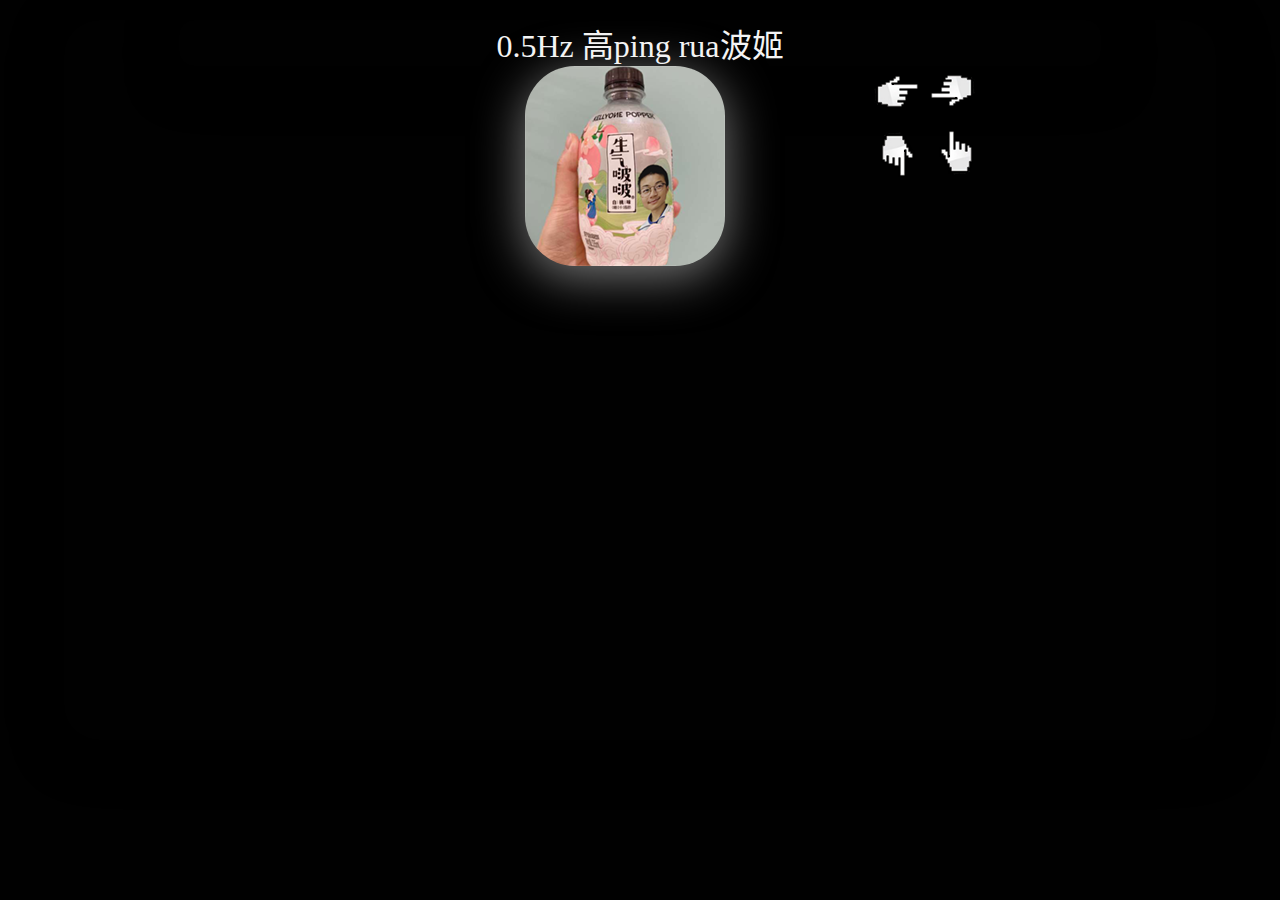
<file: bobo/index.html>
<!DOCTYPE html>
<html lang="zh-CN">

<head>
    <meta charset="UTF-8">
    <meta name="viewport" content="width=device-width, initial-scale=1.0">
    <link rel="stylesheet" href="./CSS/main.css">
    <title>波波网</title>
    <script src="./JS/main.js"></script>
</head>

<body>
    <audio src="./audio/波波滚呐.mp3" id="boboAudio1" controls="controls" hidden="true"></audio>
    <audio src="./audio/波波HDY.mp3" id="boboAudio2" controls="controls" hidden="true"></audio>
    <audio src="./audio/波波别动.mp3" id="boboAudio3" controls="controls" hidden="true"></audio>
    <div class="bobo">
        <h1 class="H1Bobo">0.5Hz 高ping rua波姬</h1>
        <input type="button" class="boboBtn" onclick="boboRua()" />
        <input type="button" class="boboPushRight" onclick="boboPushRight()" />
        <input type="button" class="boboPushLeft" onclick="boboPushLeft()" />
        <input type="button" class="boboPushUp" onclick="boboPushUp()" />
        <input type="button" class="boboPushDown" onclick="boboPushDown()" />
    </div>
</body>

</html>
</file>
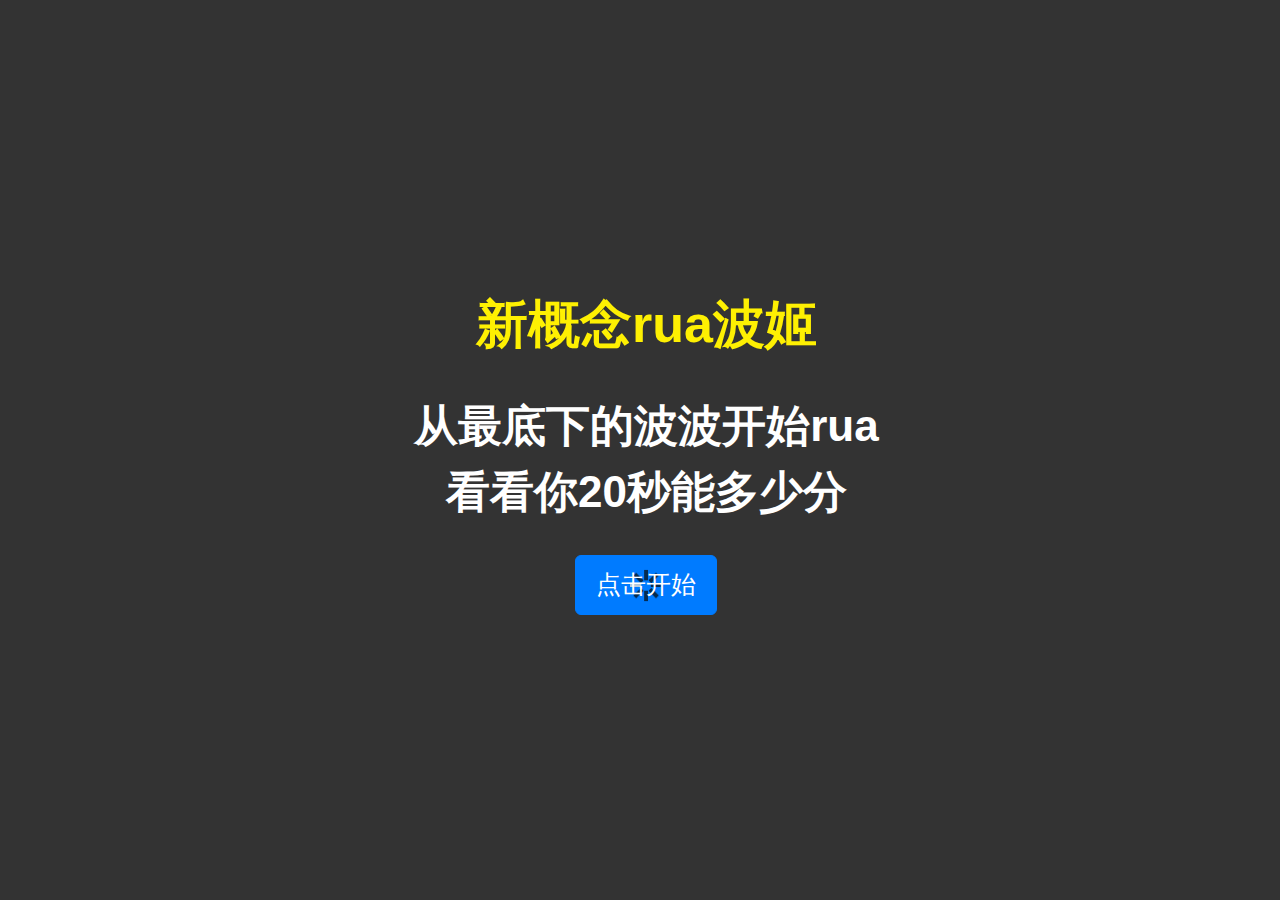
<file: EatKano/index.html>
<!DOCTYPE html>
<html>

<head>
    <title>新概念rua波姬</title>
    <meta itemprop="name" content="新概念rua波姬" />
    <meta itemprop="description" content="新概念rua波姬" />
    <meta itemprop="image" content="https://www.thac.cc/kano/res/logo.jpg" />
    <meta charset="utf-8" />
    <meta name="viewport" content="initial-scale=1, user-scalable=no, minimum-scale=1.0, maximum-scale=1.0, width=device-width,target-densitydpi=device-dpi" />
    <link rel="stylesheet" href="https://stackpath.bootstrapcdn.com/bootstrap/4.3.1/css/bootstrap.min.css" integrity="sha384-ggOyR0iXCbMQv3Xipma34MD+dH/1fQ784/j6cY/iJTQUOhcWr7x9JvoRxT2MZw1T" crossorigin="anonymous">
    <link href="./static/index.css" rel="stylesheet" type="text/css">
    <script src="https://pv.sohu.com/cityjson?ie=utf-8"></script>
    <script src="https://code.createjs.com/1.0.0/createjs.min.js"></script>
    <script src="https://passport.cnblogs.com/scripts/jsencrypt.min.js"></script>
    <script src="./static/index.js"></script>
</head>

<body onLoad="init()" oncontextmenu=self.event.returnValue=false>
    <div id="GameScoreLayer" class="BBOX SHADE bgc1" style="display:none;">
        <div style="padding:5%;margin-top: 200px;background-color: rgba(125, 181, 216, 0.3);">
            <div id="GameScoreLayer-text"></div>
            <div id="GameScoreLayer-score" style="margin:10px 0;">得分</div>
            <div id="GameScoreLayer-bast">最佳</div>
            <button type="button" class="btn btn-secondary btn-lg" onclick="replayBtn()">重来</button>
            <button type="button" class="btn btn-secondary btn-lg" onclick="window.location.href='https://github.com/arcxingye/EatKano'">开源</button>
        </div>
    </div>
    </div>
    <div id="welcome" class="SHADE BOX-M">
        <div class="welcome-bg FILL"></div>
        <div class="FILL BOX-M" style="position:absolute;top:0;left:0;right:0;bottom:0;z-index:5;">
            <div style="margin:0 8% 0 9%;">
                <div style="font-size:2.6em; color:#FEF002;">新概念rua波姬</div><br />
                <div style="font-size:2.2em; color:#fff; line-height:1.5em;">
                    从最底下的波波开始rua<br /> 看看你20秒能多少分
                    <br />
                </div>
                <br />
                <div id="btn_group" style="display: block;">
                    <button type="button" id="ready-btn" class="btn btn-primary loading btn-lg">点击开始</button>
                </div>
                <div id="setting" style="display: none;">
                    <div class="input-group mb-3">
                        <div class="input-group-prepend">
                            <span class="input-group-text" id="basic-addon1">名字</span>
                        </div>
                        <input type="text" id="username" class="form-control" maxlength=8 placeholder="用于纪录排行(特殊字符会被过滤)" aria-label="username" aria-describedby="basic-addon1">
                    </div>
                    <div class="input-group mb-3">
                        <div class="input-group-prepend">
                            <span class="input-group-text" id="basic-addon1">留言</span>
                        </div>
                        <input type="text" id="message" class="form-control" maxlength=50 placeholder="禁广告/脏话(本项可不填)" aria-label="username" aria-describedby="basic-addon1">
                    </div>
                    <button type="button" class="btn btn-secondary btn-lg" onclick="show_btn();save_cookie();">完成</button>
                </div>
            </div>
        </div>
    </div>
</body>

</html>
</file>
<file: bobo/CSS/main.css>
* {
    padding: 0;
    margin: 0;
}

html {
    height: 100%;
}

body {
    margin: 10px;
    background-color: rgba(1, 1, 1, 1);
    background-position: center;
    background-size: cover;
    animation-name: open;
    animation-duration: 4s;
    animation-fill-mode: forwards;
}

@keyframes open {
    0% {
        opacity: 0;
        background-image: url('../img/overlay.png');
    }
    100% {
        opacity: 1;
        background-image: url('../img/bg.jpg');
    }
}

.H1Bobo {
    margin: 0% 10%;
    text-align: center;
    font-weight: 100;
    font-family: 楷体;
    font-size: 32px;
    color: #f4f4f4;
    background-color: rgba(1, 1, 1, 0.5);
    box-shadow: 0 10px 50px 0px rgba(1, 1, 1);
    border-radius: 15px;
}

body .bobo {
    margin: 10px 0 20px 0;
    position: absolute;
    height: 80%;
    width: 90%;
    left: 5%;
    overflow: hidden;
    border-radius: 35px;
    box-shadow: 0 10px 50px 0px rgba(1, 1, 1);
    background-color: rgba(1, 1, 1, 0.5);
}

.boboBtn:hover {
    background-image: url('../img/波波生气.png');
    width: 200px;
    height: 200px;
    border-radius: 100px;
    background-repeat: no-repeat;
}

.boboBtn {
    position: relative;
    border-style: none;
    left: 40%;
    width: 200px;
    height: 200px;
    border-radius: 50px;
    box-shadow: 0 10px 50px 0px rgba(244, 244, 244, 0.5);
    background-image: url('../img/波波我的波波呢.png');
    background-repeat: no-repeat;
    transition: 0.5s;
}

.boboPushLeft {
    position: absolute;
    left: 75%;
    width: 50px;
    height: 50px;
    border-style: none;
    background-color: rgba(1, 1, 1, 0);
    background-image: url('../img/左.png');
}

.boboPushRight {
    position: absolute;
    left: 70%;
    width: 50px;
    height: 50px;
    border-style: none;
    background-color: rgba(1, 1, 1, 0);
    background-image: url('../img/右.png');
}

.boboPushDown {
    position: absolute;
    left: 70%;
    top: 15%;
    width: 50px;
    height: 50px;
    border-style: none;
    background-color: rgba(1, 1, 1, 0);
    background-image: url('../img/下.png');
}

.boboPushUp {
    position: absolute;
    left: 75%;
    top: 15%;
    width: 50px;
    height: 50px;
    border-style: none;
    background-color: rgba(1, 1, 1, 0);
    background-image: url('../img/上.png');
}
</file>
<file: EatKano/static/index.css>
body {
    font-family: "Helvetica Neue", Helvetica, STHeiTi, sans-serif;
    margin: 0;
    padding: 0;
}

.loading {
    background-image: url("[data-uri]");
    background-repeat: no-repeat;
    background-position: center center;
    background-size: auto 60%;
}

.start_btn{
    display:inline-block;
    margin:0 auto;
    width:8em;
    height:1.7em;
    line-height:1.7em;
    font-size:2.2em;
    color:#fff;
}

.SHADE {
    top: 0;
    left: 0;
    width: 100%;
    bottom: 0;
    z-index: 11;
}

.BOX-V {
    box-orient: vertical;
    -webkit-box-orient: vertical;
    -moz-box-orient: vertical;
    -ms-flex-direction: column;
}

.BOX-D {
    box-align: end;
    box-pack: center;
    -webkit-box-align: end;
    -webkit-box-pack: center;
    -ms-flex-align: end;
    -ms-flex-pack: center;
}

.BOX-M {
    box-align: center;
    box-pack: center;
    -webkit-box-align: center;
    -webkit-box-pack: center;
    -ms-flex-align: center;
    -ms-flex-pack: center;
}

.BOX-S {
    display: block;
    box-flex: 1;
    -webkit-box-flex: 1;
    -moz-box-flex: 1;
    -ms-flex: 1;
}

.BOX,
.BOX-V,
.BOX-D,
.BOX-M,
.FOOTER {
    display: box;
    display: -webkit-box;
    display: -moz-box;
    display: -ms-flexbox;
}

.BBOX,
.BOX,
.APP-STAGE,
.INSET-STAGE,
.STAGE,
.PAGE-STAGE,
.PAGE,
.PAGE-BOX,
.INSET-PAGE,
.FOOTER {
    box-sizing: border-box;
    -webkit-box-sizing: border-box;
    -moz-box-sizing: border-box;
}


#welcome {
    background-color: rgba(0, 0, 0, .8);
    text-align: center;
    font-weight: bold;
    overflow: hidden;
}

.welcome-bg {
    position: absolute;
    top: 0;
    left: 0;
    right: 0;
    bottom: 0;
    background-size: 100% 100%;
    opacity: .4;
    overflow: hidden;
}

#GameTimeLayer {
    top: 1em;
    left: 0;
    width: 100%;
    text-align: center;
    color: rgb(233, 138, 131);
    font-size: 4em;
    text-shadow: 0 0 3px #fff, 0 0 3px #fff, 0 0 3px #fff;
    overflow: hidden;
}

#GameLayerBG {
    top: 0;
    left: 0;
    right: 0;
    bottom: 0;
    overflow: hidden;
    background: #fff;
}

.GameLayer {
    position: absolute;
    bottom: 0;
    left: 0;
}

.block {
    position: absolute;
    border-top: 1px solid #b8dfe6;
    background-repeat: no-repeat;
    background-position: center;
}

.t1,
.t2,
.t3,
.t4,
.t5 {
    background-size: auto 100%;
    background-image: url(./image/ClickBefore.png);
}

.tt1,
.tt2,
.tt3,
.tt4,
.tt5 {
    background-size: auto 86%;
    background-image: url(./image/AfterClicking.png);
}

.bl {
    border-left: 1px solid #b8dfe6;
}

@-ms-keyframes flash {
    0% {
        opacity: 1;
    }
    50% {
        opacity: 0;
    }
    100% {
        opacity: 1;
    }
}

@-webkit-keyframes flash {
    0% {
        opacity: 1;
    }
    50% {
        opacity: 0;
    }
    100% {
        opacity: 1;
    }
}

.flash {
    -webkit-animation: flash .2s 3;
    animation: flash .2s 3;
}

.bad {
    background-color: rgb(211, 91, 91);
    -webkit-animation: flash .2s 3;
    animation: flash .2s 3;
}

* {
    -webkit-tap-highlight-color: rgba(0, 0, 0, 0);
    -ms-tap-highlight-color: rgba(0, 0, 0, 0);
    -ms-user-select: none;
}

#GameScoreLayer {
    padding-top: 2em;
    font-size: 2em;
    font-weight: bold;
    color: #251c1c;
    text-align: center;
    overflow: hidden;
}

.share-icon {
    width: 1.7em;
    background-repeat: no-repeat;
    background-size: auto 100%;
}



#GameScoreLayer-btn .btn,
#GameScoreLayer-share .btn {
    text-align: center;
    font-size: 1.1em;
    color: rgba(0, 0, 0, 0.3);
    height: 2em;
    line-height: 2em;
}

.btn:active {
    opacity: 0.2;
}

#landscape {
    display: none;
}

#gameBody {
    position: relative;
    width: 640px;
    margin: 0 auto;
}

#share-wx {
    background: rgba(0, 0, 0, 0.8);
    position: absolute;
    top: 0px;
    left: 0px;
    width: 100%;
    z-index: 10000;
    display: none;
}
</file>
